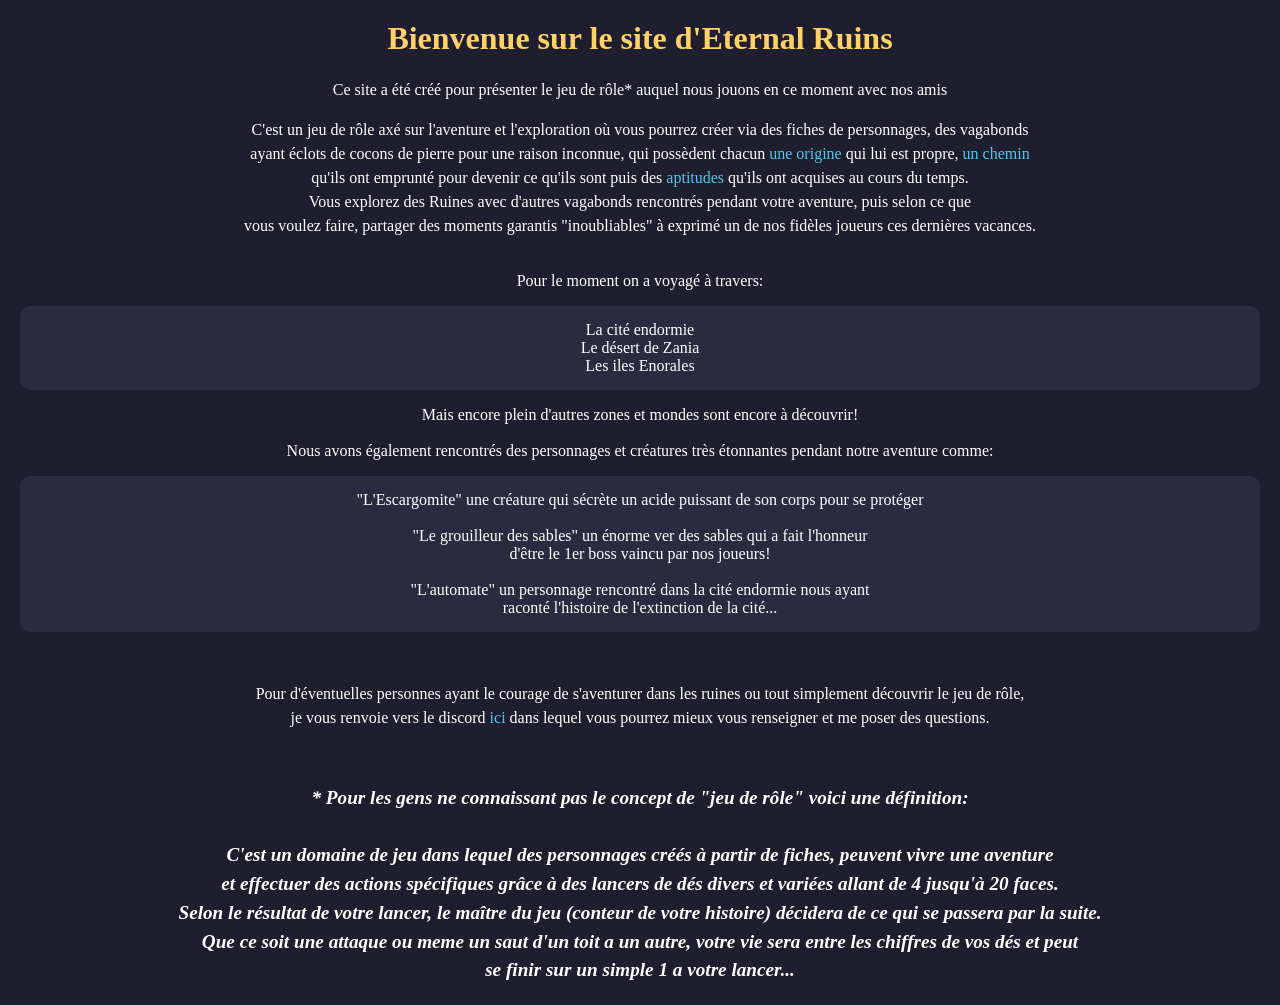
<file: index.html>
<html lang="fr">
    <head>
        <meta charset="utf-8">
        <title>Eternal Ruins</title>
        <link rel="stylesheet" href="style.css">
    </head>

    <body>
        <h1> Bienvenue sur le site d'Eternal Ruins</h1>
        <p> Ce site a été créé pour présenter le jeu de rôle* auquel 
            nous jouons en ce moment avec nos amis</p>

        <p> C'est un jeu de rôle axé sur l'aventure et l'exploration où vous pourrez créer via des fiches de personnages, des vagabonds 
            <br>ayant éclots de cocons de pierre pour une raison inconnue, qui possèdent chacun <a href="Origines.html">une origine</a> qui lui est propre, <a href="Cheminements.html">un chemin</a>
            <br>qu'ils ont emprunté pour devenir ce qu'ils sont puis des <a href="Affinités et aptitudes.html">aptitudes</a> qu'ils ont acquises au cours du temps.
            <br>Vous explorez des Ruines avec d'autres vagabonds rencontrés pendant votre aventure, puis selon ce que 
            <br>vous voulez faire, partager des moments garantis "inoubliables" à exprimé un de nos fidèles joueurs ces dernières vacances.</p>
            <br>

            Pour le moment on a voyagé à travers:
        <ul>
            <li>La cité endormie</li>
            <li>Le désert de Zania</li>
            <li>Les iles Enorales</li>
        </ul>
            Mais encore plein d'autres zones et mondes sont encore à découvrir!
            <br>
            <br>Nous avons également rencontrés des personnages et créatures très étonnantes pendant notre aventure comme:
        <ul>
            <li>"L'Escargomite" une créature qui sécrète un acide puissant de son corps pour se protéger</li>
                <br>
            <li>"Le grouilleur des sables" un énorme ver des sables qui a fait l'honneur
                <br> d'être le 1er boss vaincu par nos joueurs!</li>
                <br>
            <li>"L'automate" un personnage rencontré dans la cité endormie nous ayant
                <br> raconté l'histoire de l'extinction de la cité...</li>
        </ul>

            <br>

        <p>
            Pour d'éventuelles personnes ayant le courage de s'aventurer dans les ruines ou tout simplement découvrir le jeu de rôle, 
            <br>je vous renvoie vers le discord <a href="https://discord.gg/BaWSewGhA">ici</a> dans lequel vous pourrez mieux vous renseigner et me poser des questions.
            
        </p>

            <br>

        <strong><p class="tuto">
        * Pour les gens ne connaissant pas le concept de "jeu de rôle" voici une définition:
            <br>
            <br>C'est un domaine de jeu dans lequel des personnages créés à partir de fiches, peuvent vivre une aventure
            <br>et effectuer des actions spécifiques grâce à des lancers de dés divers et variées allant de 4 jusqu'à 20 faces.
            <br>Selon le résultat de votre lancer, le maître du jeu (conteur de votre histoire) décidera de ce qui se passera par la suite.
            <br>Que ce soit une attaque ou meme un saut d'un toit a un autre, votre vie sera entre les chiffres de vos dés et peut
            <br>se finir sur un simple 1 a votre lancer...
        </p></strong>

    </body>


</html>
</file>
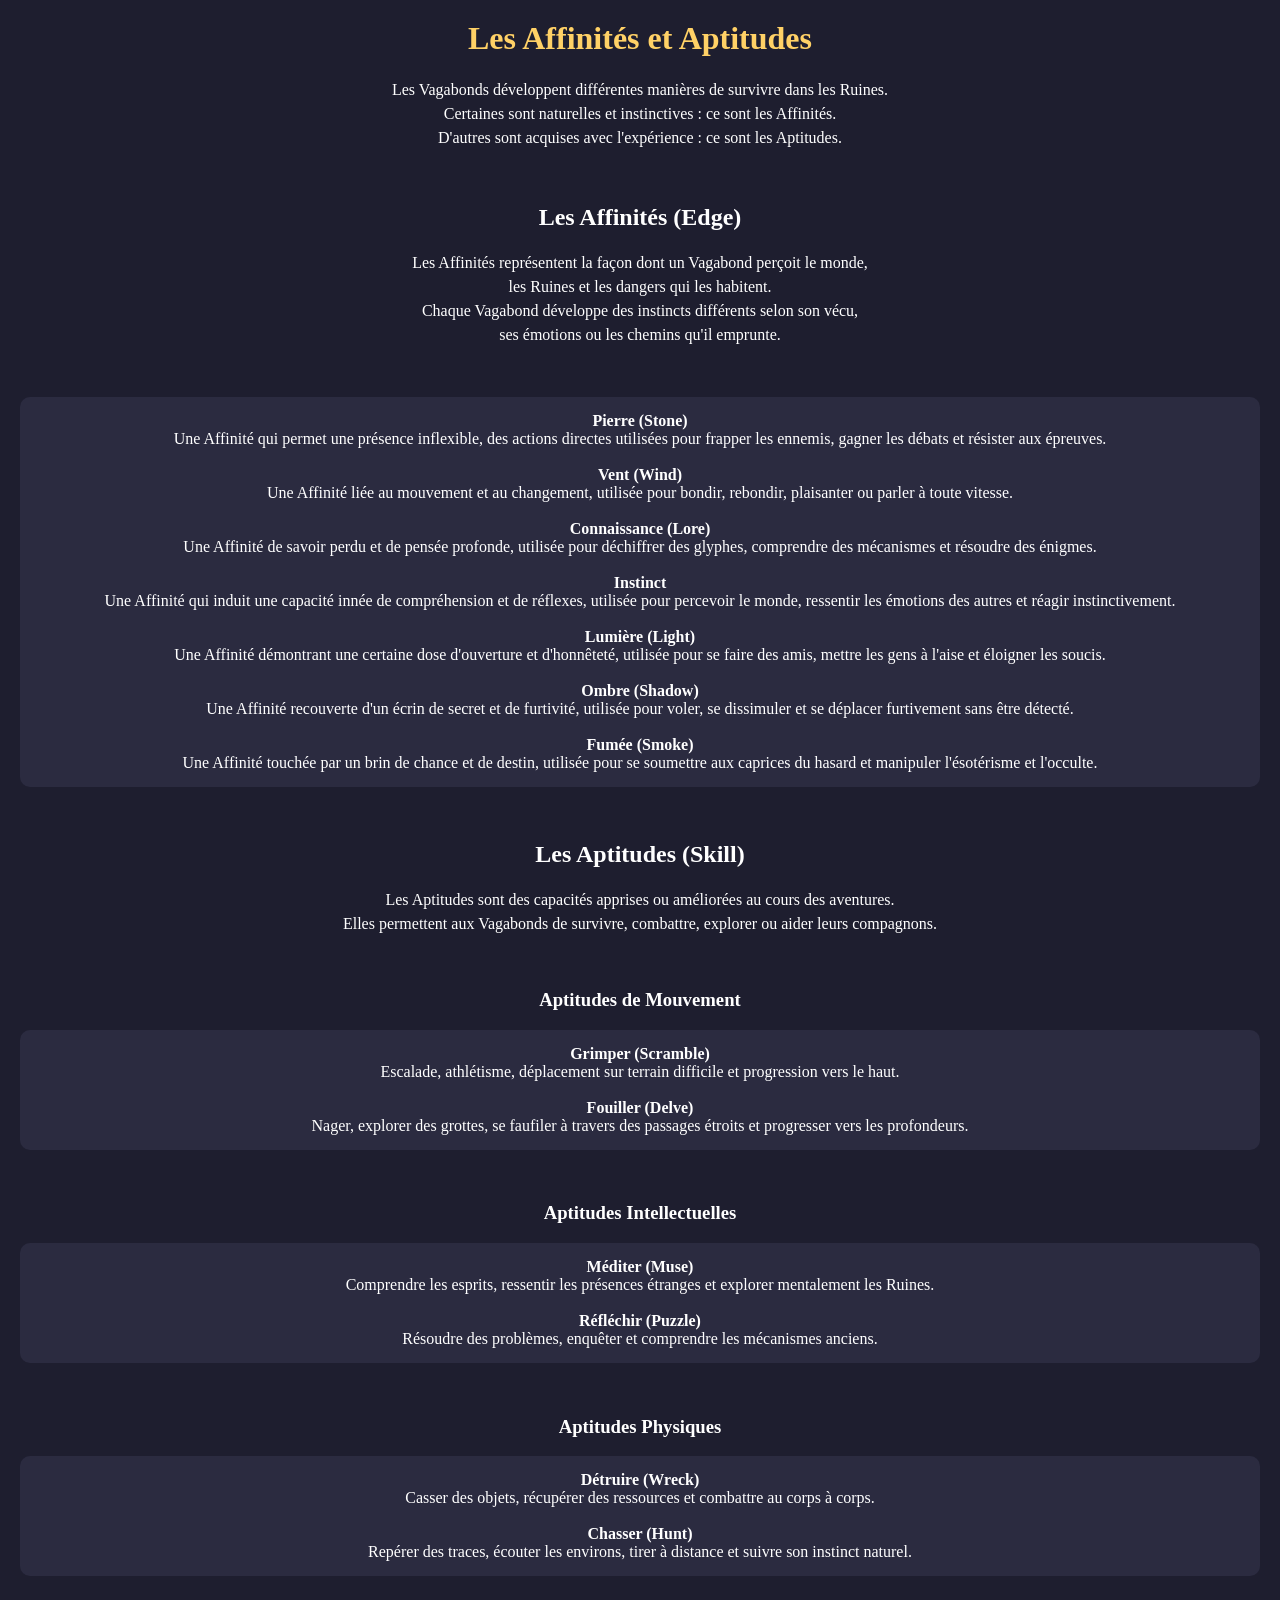
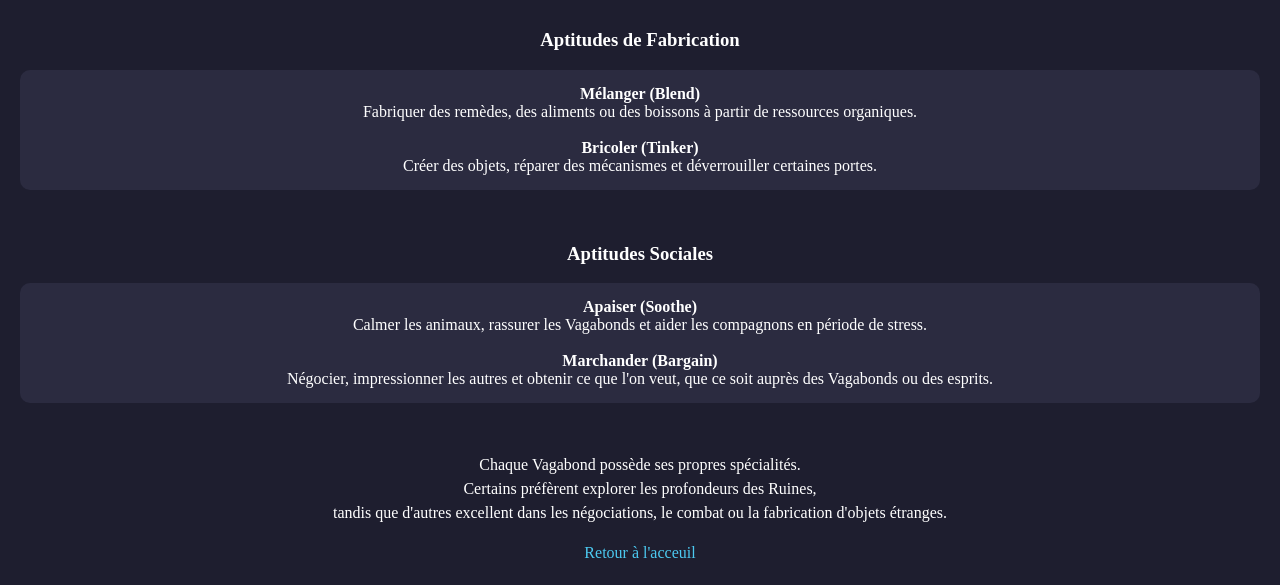
<file: Affinités et aptitudes.html>
<html lang="fr">

<head>
    <meta charset="utf-8">
    <title>Affinités et Aptitudes</title>
    <link rel="stylesheet" href="style.css">
</head>

<body>

    <h1>Les Affinités et Aptitudes</h1>

    <p>
        Les Vagabonds développent différentes manières de survivre dans les Ruines.
        <br>Certaines sont naturelles et instinctives : ce sont les Affinités.
        <br>D'autres sont acquises avec l'expérience : ce sont les Aptitudes.
    </p>

    <br>

    <h2>Les Affinités (Edge)</h2>

<p>
    Les Affinités représentent la façon dont un Vagabond perçoit le monde,
    <br>les Ruines et les dangers qui les habitent.
    <br>Chaque Vagabond développe des instincts différents selon son vécu,
    <br>ses émotions ou les chemins qu'il emprunte.
</p>

<br>

<ul>
    <li>
        <strong>Pierre (Stone)</strong>
        <br>Une Affinité qui permet une présence inflexible, des actions directes
        utilisées pour frapper les ennemis, gagner les débats et résister aux épreuves.
    </li>

    <br>

    <li>
        <strong>Vent (Wind)</strong>
        <br>Une Affinité liée au mouvement et au changement, utilisée pour bondir,
        rebondir, plaisanter ou parler à toute vitesse.
    </li>

    <br>

    <li>
        <strong>Connaissance (Lore)</strong>
        <br>Une Affinité de savoir perdu et de pensée profonde, utilisée pour
        déchiffrer des glyphes, comprendre des mécanismes et résoudre des énigmes.
    </li>

    <br>

    <li>
        <strong>Instinct</strong>
        <br>Une Affinité qui induit une capacité innée de compréhension et de réflexes,
        utilisée pour percevoir le monde, ressentir les émotions des autres
        et réagir instinctivement.
    </li>

    <br>

    <li>
        <strong>Lumière (Light)</strong>
        <br>Une Affinité démontrant une certaine dose d'ouverture et d'honnêteté,
        utilisée pour se faire des amis, mettre les gens à l'aise
        et éloigner les soucis.
    </li>

    <br>

    <li>
        <strong>Ombre (Shadow)</strong>
        <br>Une Affinité recouverte d'un écrin de secret et de furtivité,
        utilisée pour voler, se dissimuler et se déplacer furtivement
        sans être détecté.
    </li>

    <br>

    <li>
        <strong>Fumée (Smoke)</strong>
         <br>Une Affinité touchée par un brin de chance et de destin,
         utilisée pour se soumettre aux caprices du hasard
        et manipuler l'ésotérisme et l'occulte.
    </li>
</ul>

    <br>

    <h2>Les Aptitudes (Skill)</h2>

    <p>
        Les Aptitudes sont des capacités apprises ou améliorées au cours des aventures.
        <br>Elles permettent aux Vagabonds de survivre, combattre, explorer ou aider leurs compagnons.
    </p>

    <br>

    <h3>Aptitudes de Mouvement</h3>

    <ul>
        <li>
            <strong>Grimper (Scramble)</strong>
            <br>Escalade, athlétisme, déplacement sur terrain difficile et progression vers le haut.
        </li>

        <br>

        <li>
            <strong>Fouiller (Delve)</strong>
            <br>Nager, explorer des grottes, se faufiler à travers des passages étroits
            et progresser vers les profondeurs.
        </li>
    </ul>

    <br>

    <h3>Aptitudes Intellectuelles</h3>

    <ul>
        <li>
            <strong>Méditer (Muse)</strong>
            <br>Comprendre les esprits, ressentir les présences étranges
            et explorer mentalement les Ruines.
        </li>

        <br>

        <li>
            <strong>Réfléchir (Puzzle)</strong>
            <br>Résoudre des problèmes, enquêter et comprendre les mécanismes anciens.
        </li>
    </ul>

    <br>

    <h3>Aptitudes Physiques</h3>

    <ul>
        <li>
            <strong>Détruire (Wreck)</strong>
            <br>Casser des objets, récupérer des ressources et combattre au corps à corps.
        </li>

        <br>

        <li>
            <strong>Chasser (Hunt)</strong>
            <br>Repérer des traces, écouter les environs, tirer à distance
            et suivre son instinct naturel.
        </li>
    </ul>

    <br>

    <h3>Aptitudes de Fabrication</h3>

    <ul>
        <li>
            <strong>Mélanger (Blend)</strong>
            <br>Fabriquer des remèdes, des aliments ou des boissons
            à partir de ressources organiques.
        </li>

        <br>

        <li>
            <strong>Bricoler (Tinker)</strong>
            <br>Créer des objets, réparer des mécanismes et déverrouiller certaines portes.
        </li>
    </ul>

    <br>

    <h3>Aptitudes Sociales</h3>

    <ul>
        <li>
            <strong>Apaiser (Soothe)</strong>
            <br>Calmer les animaux, rassurer les Vagabonds
            et aider les compagnons en période de stress.
        </li>

        <br>

        <li>
            <strong>Marchander (Bargain)</strong>
            <br>Négocier, impressionner les autres et obtenir ce que l'on veut,
            que ce soit auprès des Vagabonds ou des esprits.
        </li>
    </ul>

    <br>

    <p>
        Chaque Vagabond possède ses propres spécialités.
        <br>Certains préfèrent explorer les profondeurs des Ruines,
        <br>tandis que d'autres excellent dans les négociations,
        le combat ou la fabrication d'objets étranges.
    </p>

    <p>
        <a href="index.html">Retour à l'acceuil</a>
    </p>

</body>

</html>
</file>
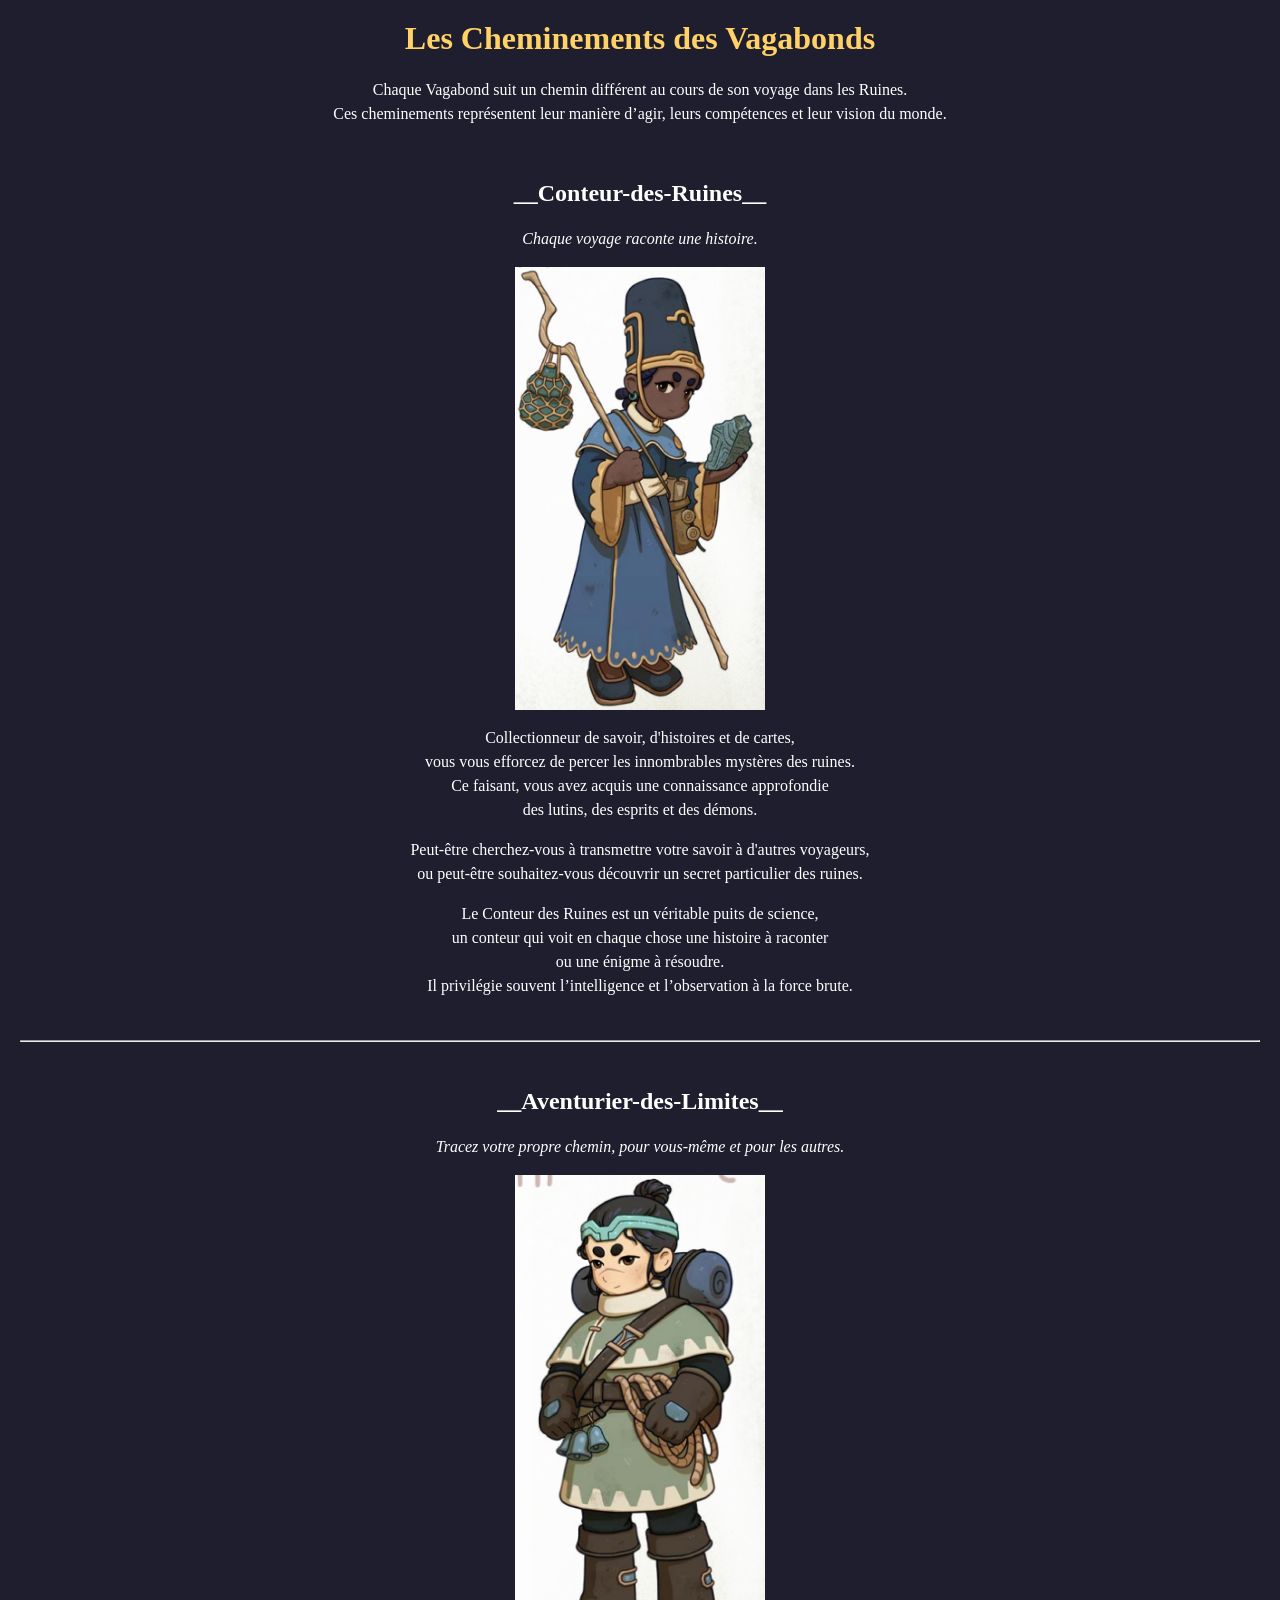
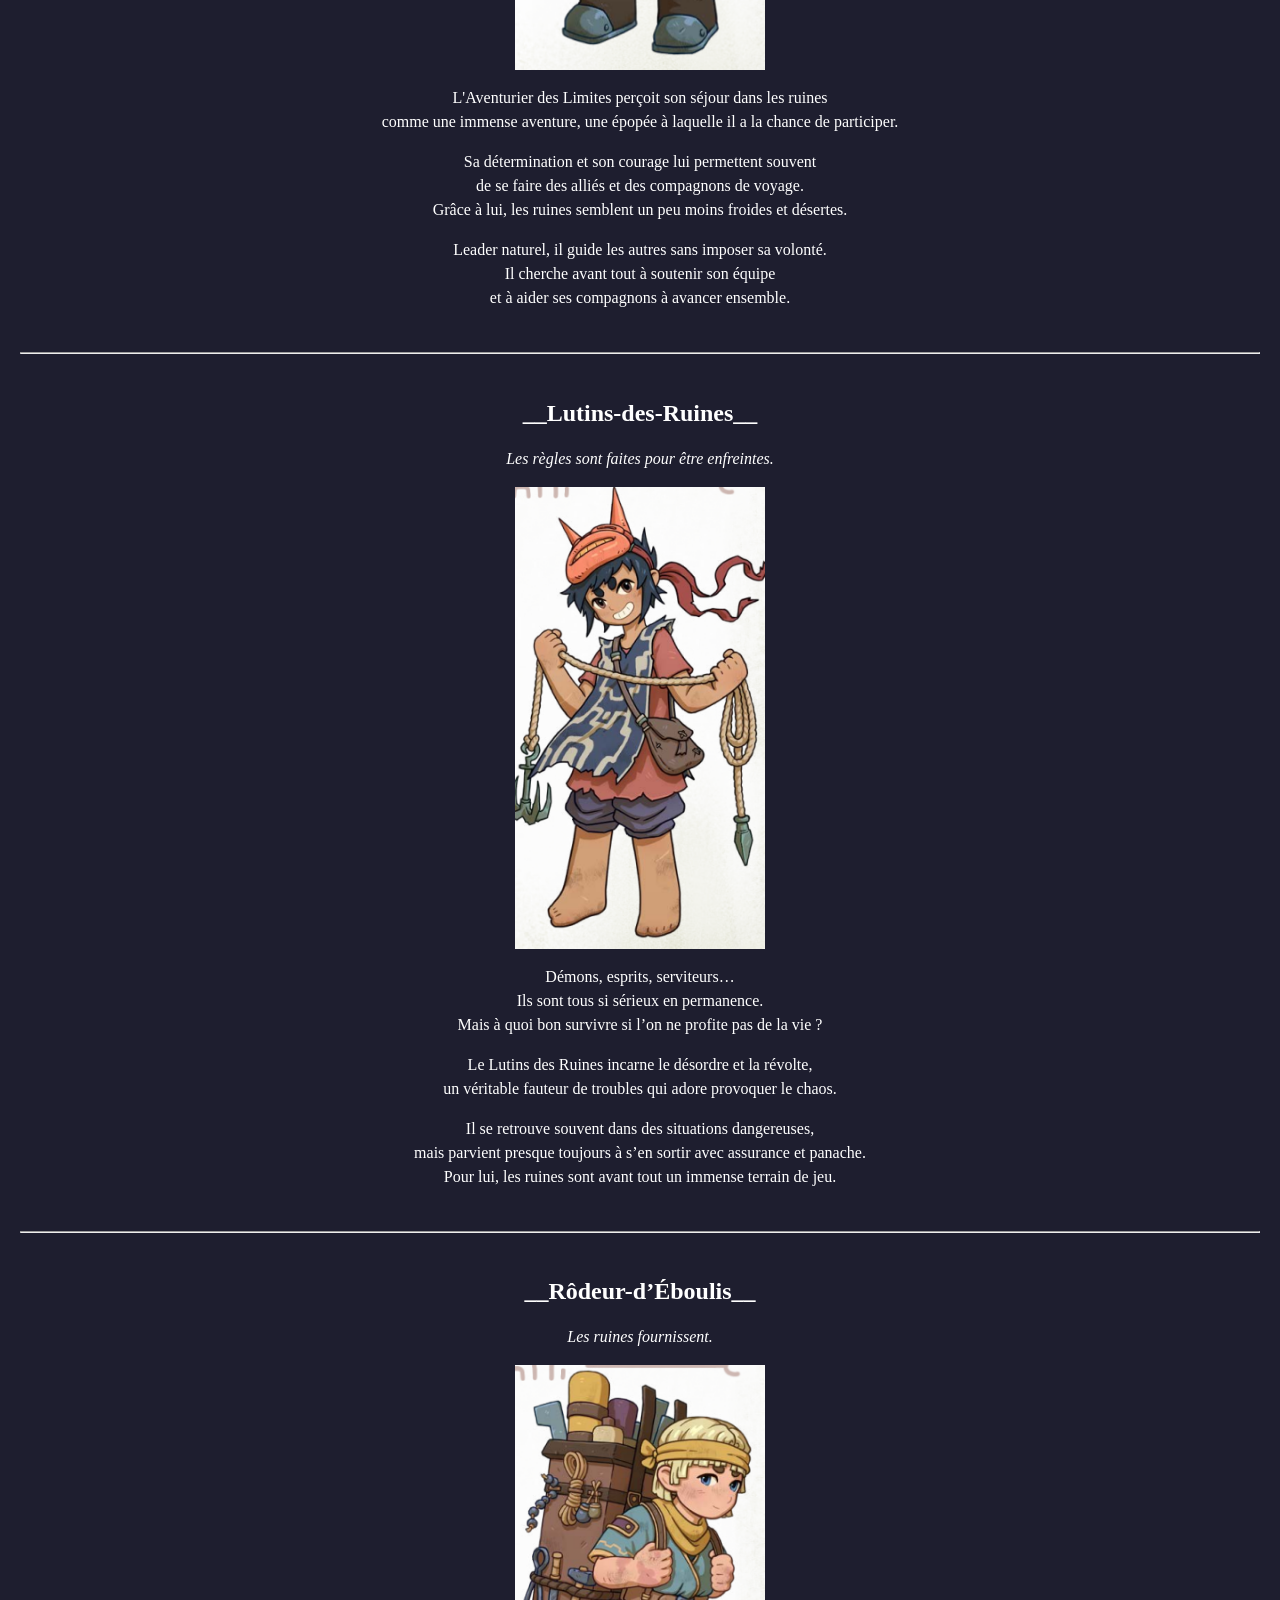
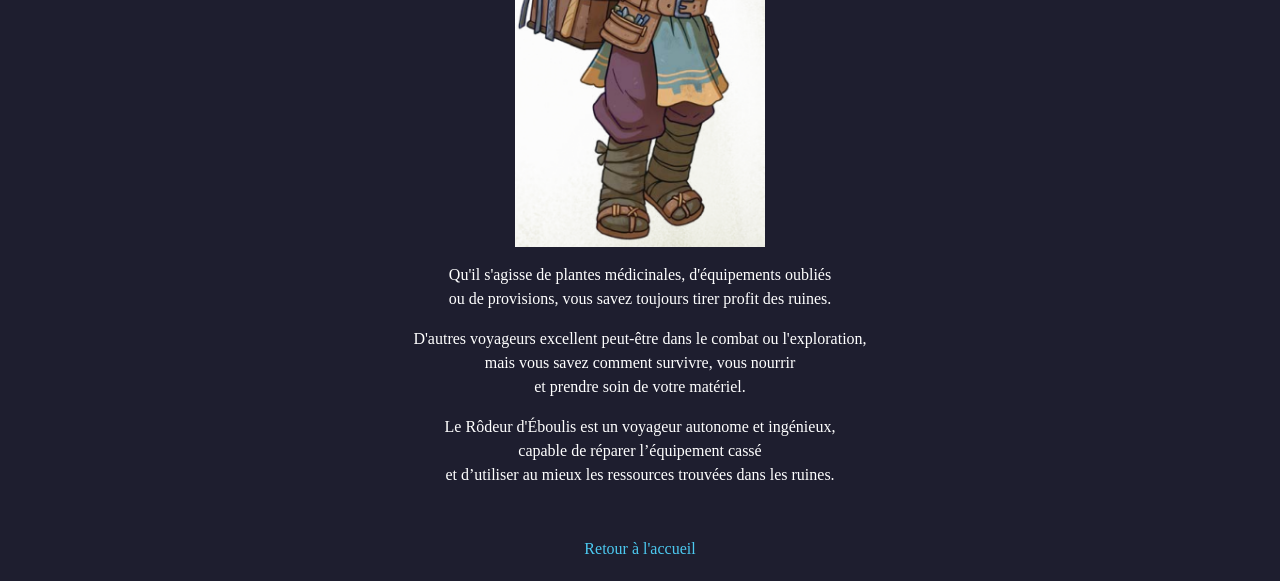
<file: Cheminements.html>
<html lang="fr">
    <head>
        <meta charset="utf-8">
        <title>Cheminements - Eternal Ruins</title>
        <link rel="stylesheet" href="style.css">
    </head>

    <body>

        <h1>Les Cheminements des Vagabonds</h1>

        <p>
            Chaque Vagabond suit un chemin différent au cours de son voyage dans les Ruines.
            <br>Ces cheminements représentent leur manière d’agir, leurs compétences et leur vision du monde.
        </p>

        <br>


        <h2>__Conteur-des-Ruines__</h2>

        <p><em>Chaque voyage raconte une histoire.</em></p>

        <img src="image-7.webp" alt="Conteur-des-Ruines" width="250">

        <p>
            Collectionneur de savoir, d'histoires et de cartes,
            <br>vous vous efforcez de percer les innombrables mystères des ruines.
            <br>Ce faisant, vous avez acquis une connaissance approfondie
            <br>des lutins, des esprits et des démons.
        </p>

        <p>
            Peut-être cherchez-vous à transmettre votre savoir à d'autres voyageurs,
            <br>ou peut-être souhaitez-vous découvrir un secret particulier des ruines.
        </p>

        <p>
            Le Conteur des Ruines est un véritable puits de science,
            <br>un conteur qui voit en chaque chose une histoire à raconter
            <br>ou une énigme à résoudre.
            <br>Il privilégie souvent l’intelligence et l’observation à la force brute.
        </p>

        <br>
        <hr>
        <br>


        <h2>__Aventurier-des-Limites__</h2>

        <p><em>Tracez votre propre chemin, pour vous-même et pour les autres.</em></p>

        <img src="image-6.webp" alt="Aventurier-des-Limites" width="250">

        <p>
            L'Aventurier des Limites perçoit son séjour dans les ruines
            <br>comme une immense aventure, une épopée à laquelle il a la chance de participer.
        </p>

        <p>
            Sa détermination et son courage lui permettent souvent
            <br>de se faire des alliés et des compagnons de voyage.
            <br>Grâce à lui, les ruines semblent un peu moins froides et désertes.
        </p>

        <p>
            Leader naturel, il guide les autres sans imposer sa volonté.
            <br>Il cherche avant tout à soutenir son équipe
            <br>et à aider ses compagnons à avancer ensemble.
        </p>

        <br>
        <hr>
        <br>


        <h2>__Lutins-des-Ruines__</h2>

        <p><em>Les règles sont faites pour être enfreintes.</em></p>

        <img src="image-5.webp" alt="Lutins-des-Ruines" width="250">

        <p>
            Démons, esprits, serviteurs…
            <br>Ils sont tous si sérieux en permanence.
            <br>Mais à quoi bon survivre si l’on ne profite pas de la vie ?
        </p>

        <p>
            Le Lutins des Ruines incarne le désordre et la révolte,
            <br>un véritable fauteur de troubles qui adore provoquer le chaos.
        </p>

        <p>
            Il se retrouve souvent dans des situations dangereuses,
            <br>mais parvient presque toujours à s’en sortir avec assurance et panache.
            <br>Pour lui, les ruines sont avant tout un immense terrain de jeu.
        </p>

        <br>
        <hr>
        <br>

        

        <h2>__Rôdeur-d’Éboulis__</h2>

        <p><em>Les ruines fournissent.</em></p>

        <img src="image-4.webp" alt="Rôdeur-d’Éboulis" width="250">

        <p>
            Qu'il s'agisse de plantes médicinales, d'équipements oubliés
            <br>ou de provisions, vous savez toujours tirer profit des ruines.
        </p>

        <p>
            D'autres voyageurs excellent peut-être dans le combat ou l'exploration,
            <br>mais vous savez comment survivre, vous nourrir
            <br>et prendre soin de votre matériel.
        </p>

        <p>
            Le Rôdeur d'Éboulis est un voyageur autonome et ingénieux,
            <br>capable de réparer l’équipement cassé
            <br>et d’utiliser au mieux les ressources trouvées dans les ruines.
        </p>

        <br>

        <p>
            <a href="index.html">Retour à l'accueil</a>
        </p>

    </body>

</html>
</file>
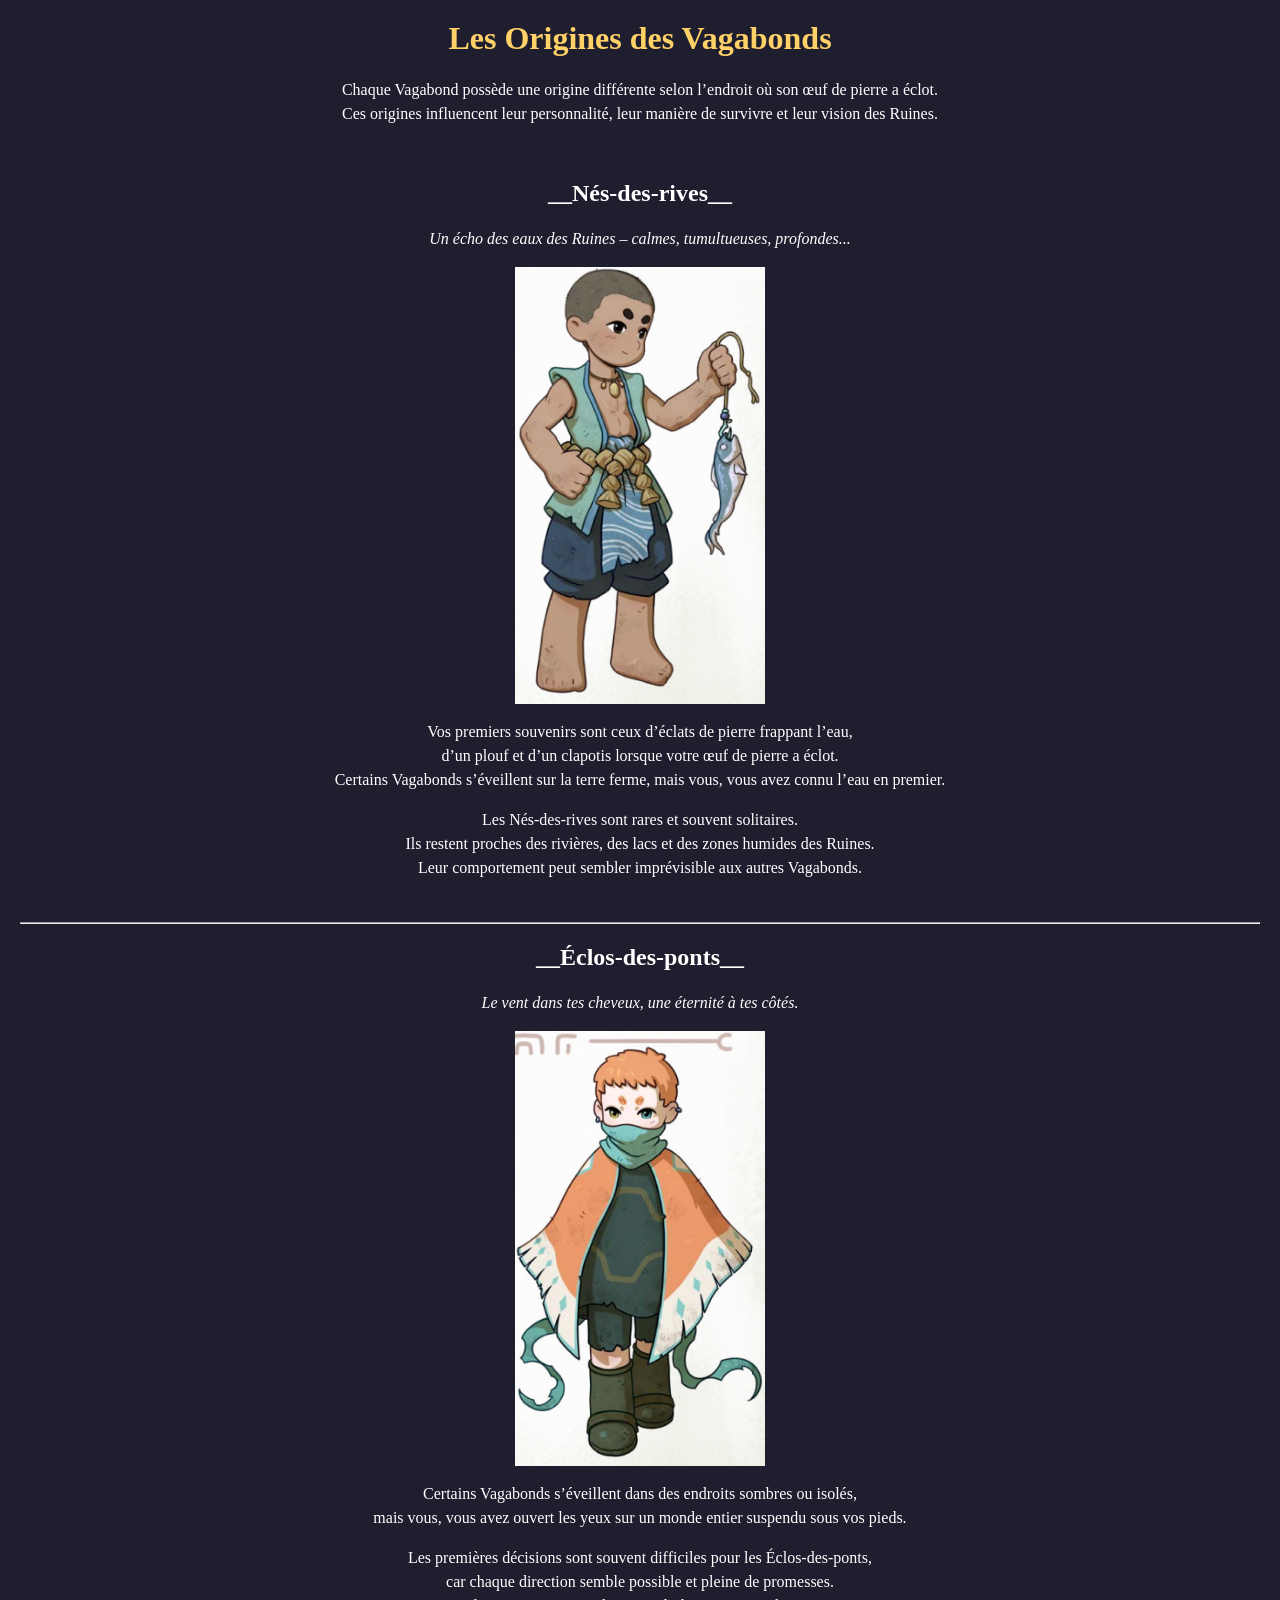
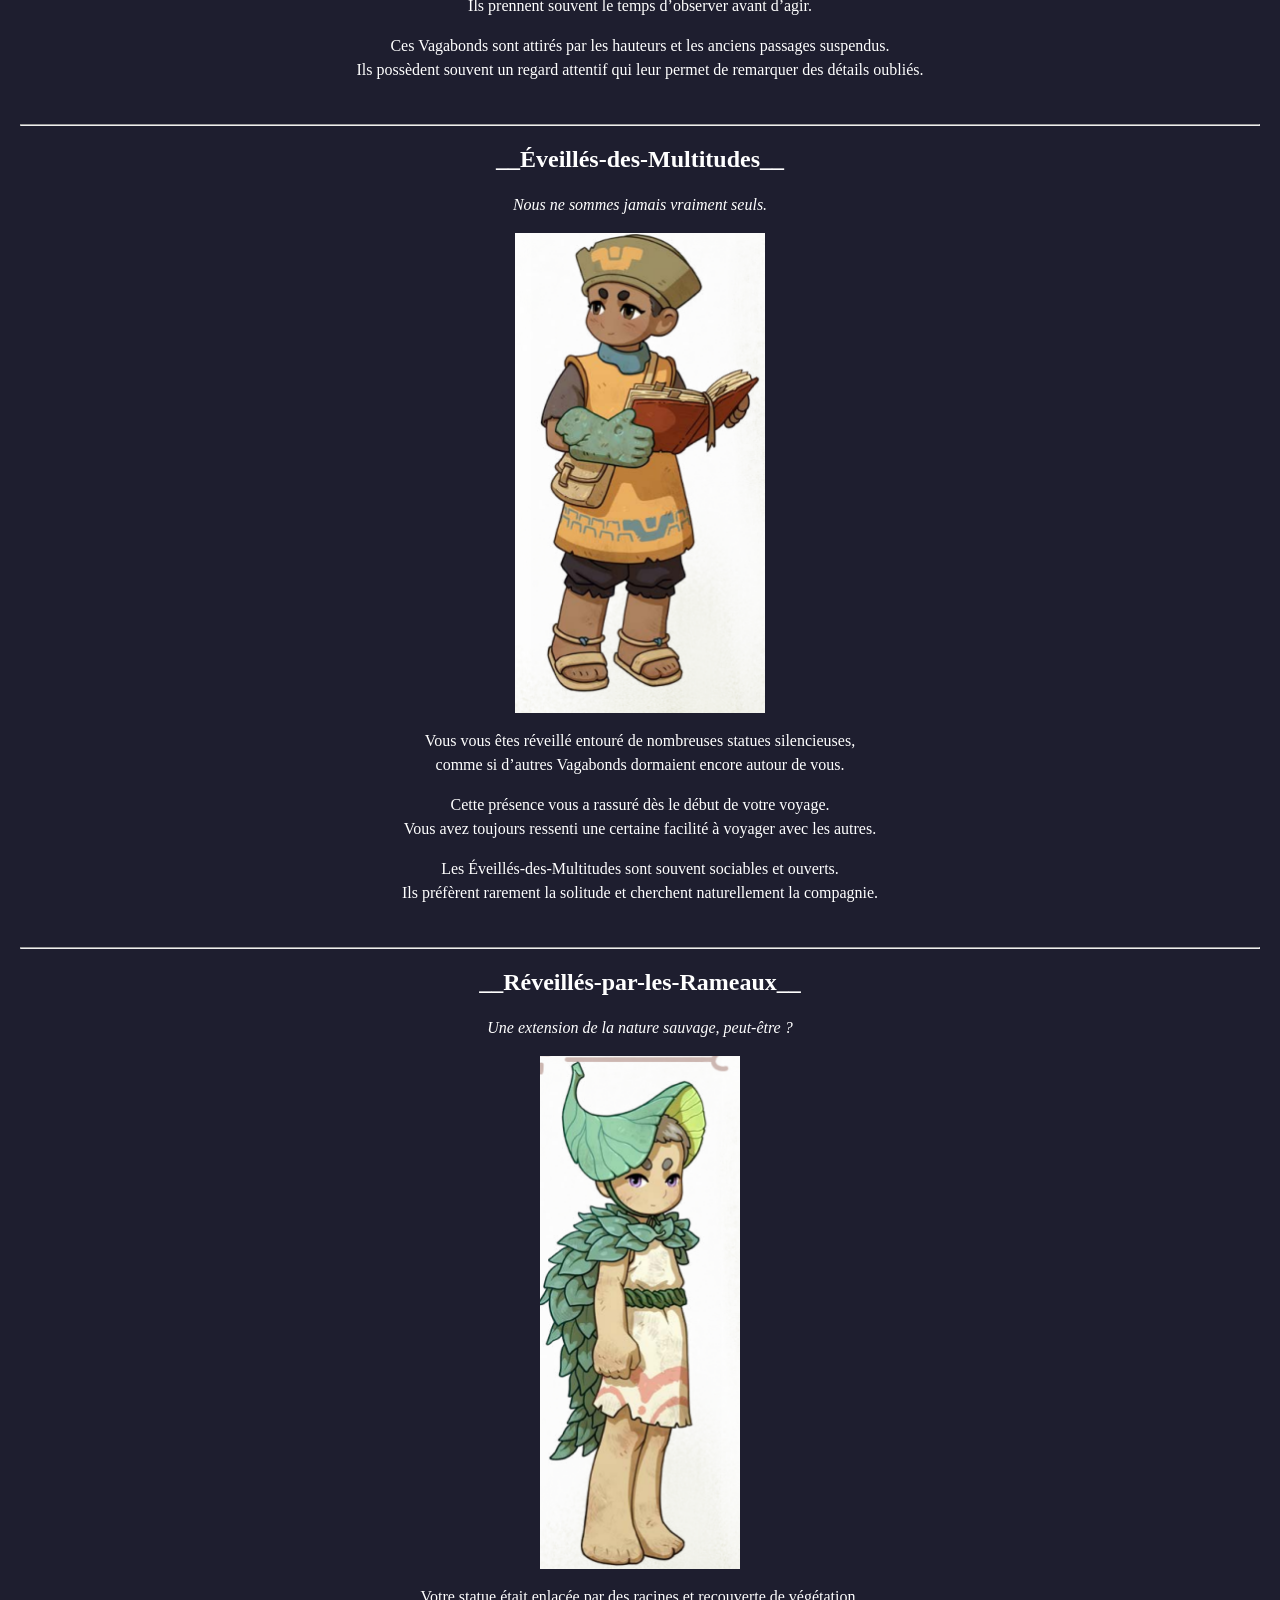
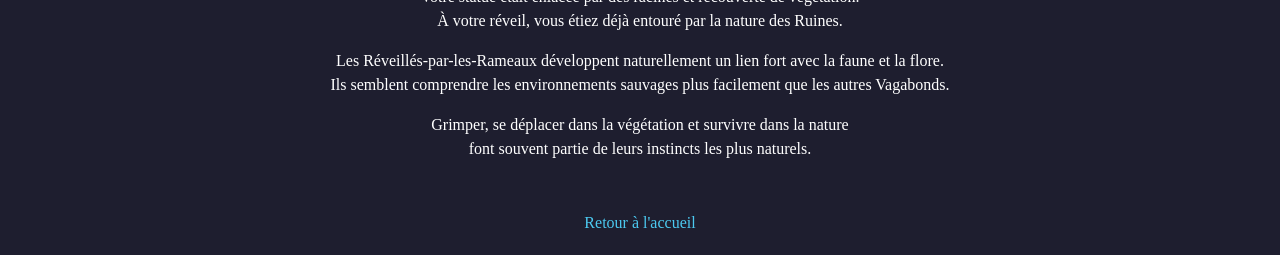
<file: Origines.html>
<html lang="fr">

<head>
    <meta charset="utf-8">
    <title>Origines des Vagabonds</title>
    <link rel="stylesheet" href="style.css">
</head>

<body>

    <h1>Les Origines des Vagabonds</h1>

    <p>
        Chaque Vagabond possède une origine différente selon l’endroit où son œuf de pierre a éclot.
        <br>Ces origines influencent leur personnalité, leur manière de survivre et leur vision des Ruines.
    </p>

    <br>

    <h2>__Nés-des-rives__</h2>

    <p>
        <em>Un écho des eaux des Ruines – calmes, tumultueuses, profondes...</em>
    </p>

    <img src="image-3.webp" alt="Nés des rives" width="250">

    <p>
        Vos premiers souvenirs sont ceux d’éclats de pierre frappant l’eau,
        <br>d’un plouf et d’un clapotis lorsque votre œuf de pierre a éclot.
        <br>Certains Vagabonds s’éveillent sur la terre ferme, mais vous, vous avez connu l’eau en premier.
    </p>

    <p>
        Les Nés-des-rives sont rares et souvent solitaires.
        <br>Ils restent proches des rivières, des lacs et des zones humides des Ruines.
        <br>Leur comportement peut sembler imprévisible aux autres Vagabonds.
    </p>

    <br>
    <hr>

    <h2>__Éclos-des-ponts__</h2>

    <p>
        <em>Le vent dans tes cheveux, une éternité à tes côtés.</em>
    </p>

    <img src="image-2.webp" alt="Éclos-des-ponts" width="250">

    <p>
        Certains Vagabonds s’éveillent dans des endroits sombres ou isolés,
        <br>mais vous, vous avez ouvert les yeux sur un monde entier suspendu sous vos pieds.
    </p>

    <p>
        Les premières décisions sont souvent difficiles pour les Éclos-des-ponts,
        <br>car chaque direction semble possible et pleine de promesses.
        <br>Ils prennent souvent le temps d’observer avant d’agir.
    </p>

    <p>
        Ces Vagabonds sont attirés par les hauteurs et les anciens passages suspendus.
        <br>Ils possèdent souvent un regard attentif qui leur permet de remarquer des détails oubliés.
    </p>

    <br>
    <hr>

    <h2>__Éveillés-des-Multitudes__</h2>

    <p>
        <em>Nous ne sommes jamais vraiment seuls.</em>
    </p>

    <img src="image-1.webp" alt="Éveillés-des-Multitudes" width="250">

    <p>
        Vous vous êtes réveillé entouré de nombreuses statues silencieuses,
        <br>comme si d’autres Vagabonds dormaient encore autour de vous.
    </p>

    <p>
        Cette présence vous a rassuré dès le début de votre voyage.
        <br>Vous avez toujours ressenti une certaine facilité à voyager avec les autres.
    </p>

    <p>
        Les Éveillés-des-Multitudes sont souvent sociables et ouverts.
        <br>Ils préfèrent rarement la solitude et cherchent naturellement la compagnie.
    </p>

    <br>
    <hr>

    <h2>__Réveillés-par-les-Rameaux__</h2>

    <p>
        <em>Une extension de la nature sauvage, peut-être ?</em>
    </p>

    <img src="image.webp" alt="Réveillés-par-les-Rameaux" width="200">

    <p>
        Votre statue était enlacée par des racines et recouverte de végétation.
        <br>À votre réveil, vous étiez déjà entouré par la nature des Ruines.
    </p>

    <p>
        Les Réveillés-par-les-Rameaux développent naturellement un lien fort avec la faune et la flore.
        <br>Ils semblent comprendre les environnements sauvages plus facilement que les autres Vagabonds.
    </p>

    <p>
        Grimper, se déplacer dans la végétation et survivre dans la nature
        <br>font souvent partie de leurs instincts les plus naturels.
    </p>

    <br>

    <p>
        <a href="index.html">Retour à l'accueil</a>
    </p>

</body>

</html>
</file>
<file: style.css>
body {
    background-color: #1e1e2f;
    color: white;
    margin: 20px;
    text-align: center;
}


h1 {
    color: #ffd166;
    text-align: center;
}


p {
    line-height: 1.5;
}


a {
    color: #4cc9f0;
    text-decoration: none;
}


a:hover {
    color: #ffd166;
}


ul {
    background-color: #2b2b40;
    padding: 15px;
    border-radius: 10px;
    list-style: none;
}

.tuto {
    font-size: larger;
    font-style: italic;
}
</file>
